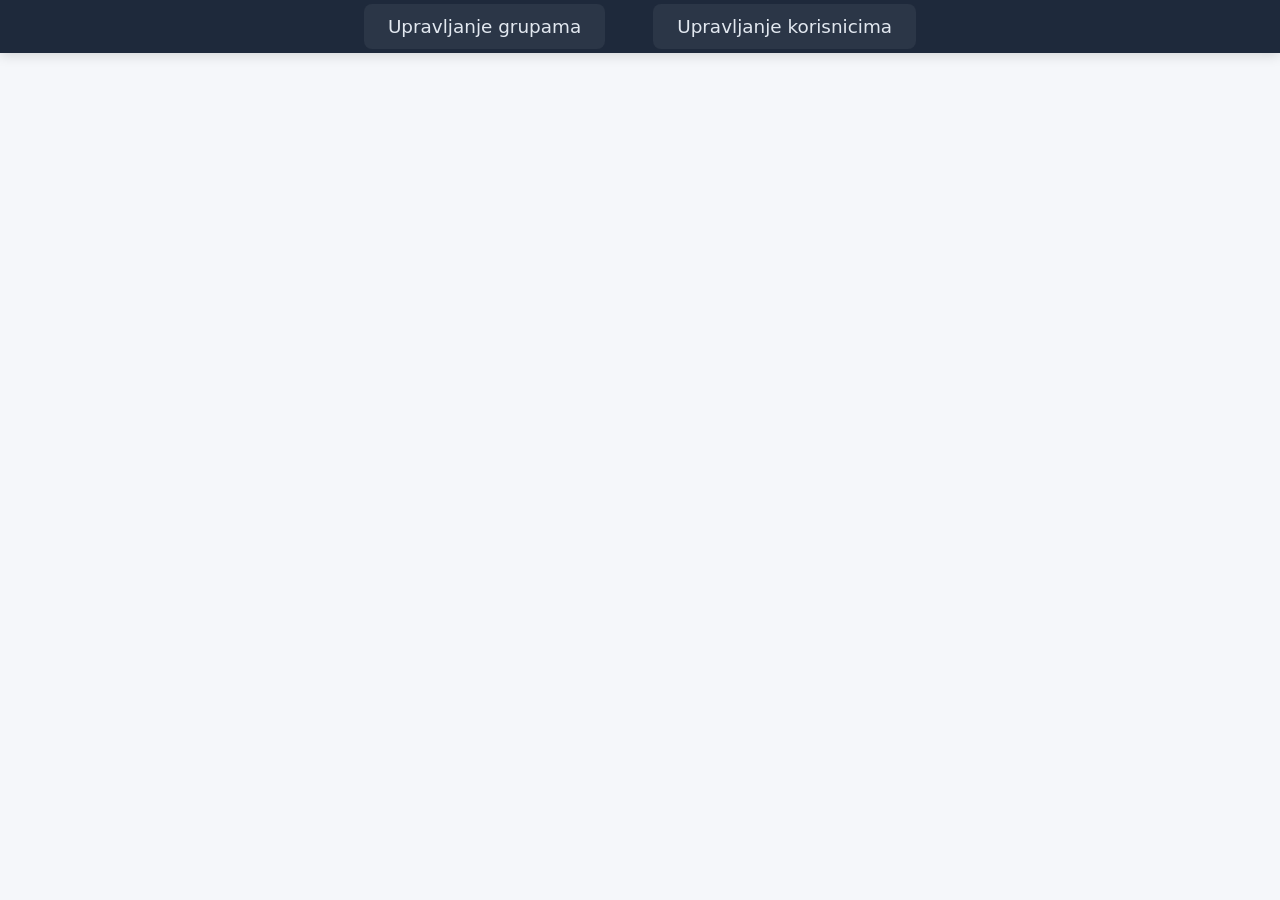
<file: Frontend/index.html>
<!DOCTYPE html>
<html lang="sr">
<head>
    <meta charset="UTF-8">
    <title>Društvena Mreža</title>
    <link rel="stylesheet" href="css/index.css">
</head>
<body>
    
    <nav>
        <ul>
            <li><a href="groups.html">Upravljanje grupama</a></li>
            <li><a href="users.html">Upravljanje korisnicima</a></li>
        </ul>
    </nav>
</body>
</html>
</file>
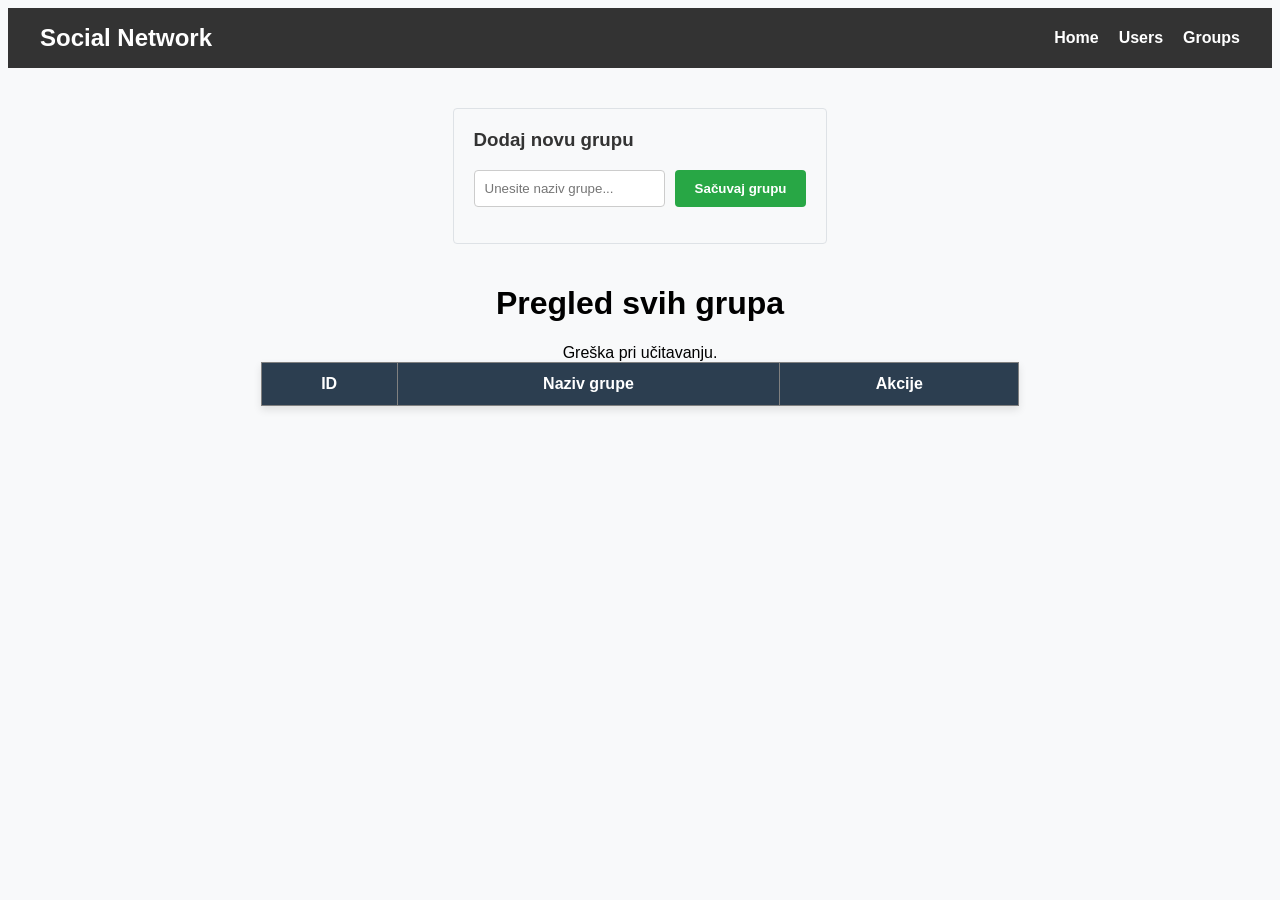
<file: Frontend/groups.html>
<!DOCTYPE html>
<html lang="sr">
<head>
    <meta charset="UTF-8">
    <title>Upravljanje grupama</title>
    <link rel="stylesheet" href="css/style.css">
</head>
<body>
    <nav class="navbar">
        <h1 class="title">Social Network</h1>
        <ul class="nav-links">
            <li><a href="index.html">Home</a></li>
            <li><a href="users.html">Users</a></li>
            <li><a href="groups.html">Groups</a></li>
        </ul>
    </nav>
    <section id="dodaj-grupu-sekcija">
        <h3>Dodaj novu grupu</h3>
        <div class="input-group">
            <input type="text" id="naziv-nove-grupe" placeholder="Unesite naziv grupe...">
            <button id="btn-sacuvaj-grupu">Sačuvaj grupu</button>
        </div>
        <p id="poruka-dodavanje"></p>
    </section>
    <h1>Pregled svih grupa</h1>
    <div id="status-poruka"></div>

    <table border="1">
        <thead>
            <tr>
                <th>ID</th>
                <th>Naziv grupe</th>
                <th>Akcije</th>
            </tr>
        </thead>
        <tbody id="groups-table-body">
            </tbody>
    </table>

    <script src="js/groups.js"></script>
</body>
</html>
</file>
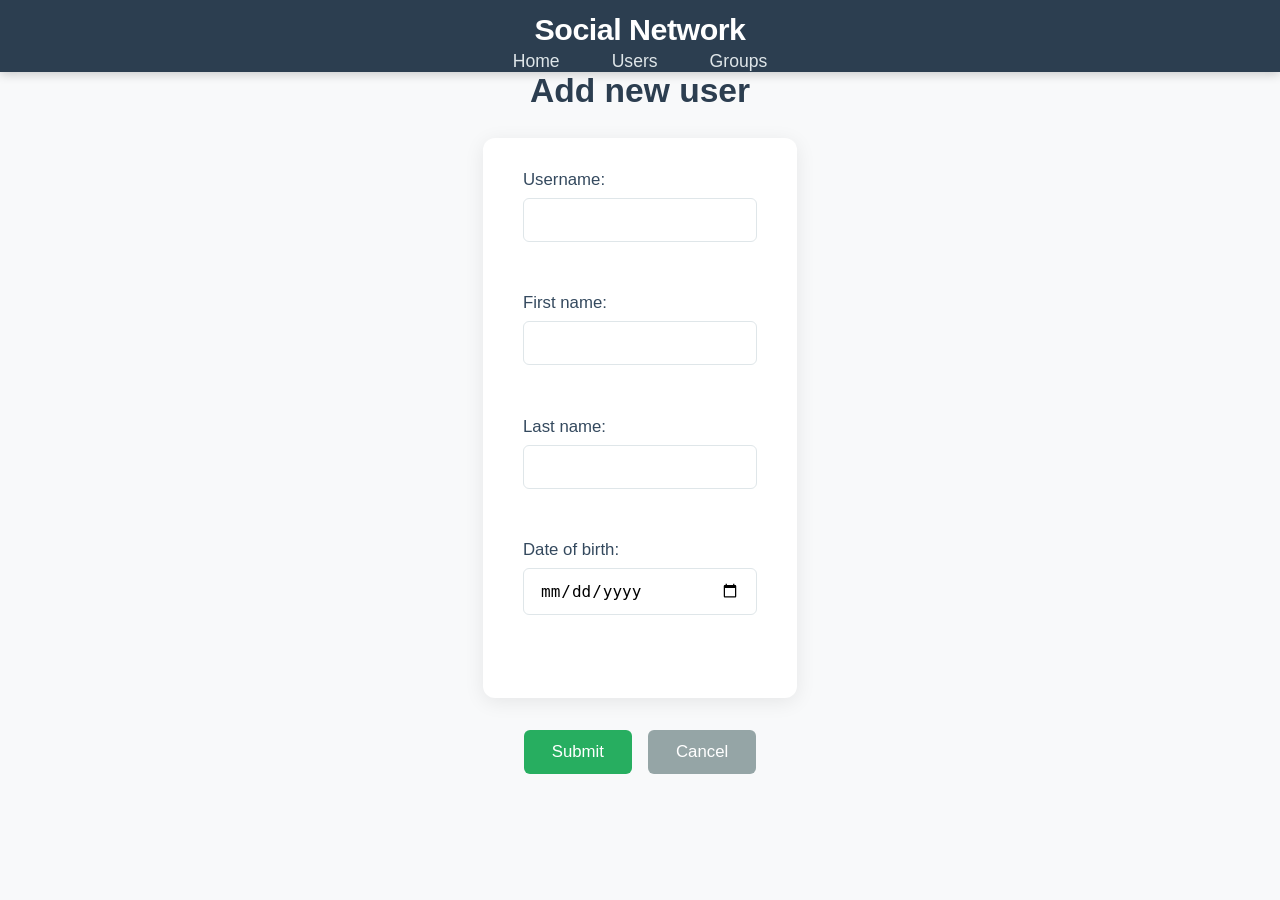
<file: Frontend/userForm.html>
<!DOCTYPE html>
<html lang="en">

<head>
    <meta charset="UTF-8">
    <meta name="viewport" content="width=device-width, initial-scale=1.0">
    <title>Add or edit user</title>
    <link rel="stylesheet" href="css/userForm.css">
</head>

<body>

    <nav class="navbar">
        <h1 class="title">Social Network</h1>
        <ul class="nav-links">
            <li><a href="index.html">Home</a></li>
            <li><a href="users.html">Users</a></li>
            <li><a href="groups.html">Groups</a></li>
        </ul>
        
    </nav>
    
    <h1 id="addTitle">Add new user</h1>

    <h1 id="editTitle">Edit user</h1>

    <div>
        <form id="form">
            <label for="username">Username:</label>
            <input id="username" name="username" type="text" />
            
            <span id="usernameError"></span>
            <br>

            <label for="firstName">First name:</label>
            <input id="firstName" name="firstName" type="text" />
            
            <span id="firstNameError"></span>
            <br>

            <label for="lastName">Last name:</label>
            <input id="lastName" name="lastName" type="text" />
            
            <span id="lastNameError"></span>
            <br>

            <label for="dateOfBirth">Date of birth:</label>
            <input id="dateOfBirth" name="dateOfBirth" type="date" />
            
            <span id="dateOfBirthError"></span>
            <br>
        </form>
        <div class="actions">
            <button id="submitBtn">Submit</button>
            <button id="cancelBtn">Cancel</button>
        </div>
    </div>

    <script src="js/userForm.js" defer></script>
</body>

</html>
</file>
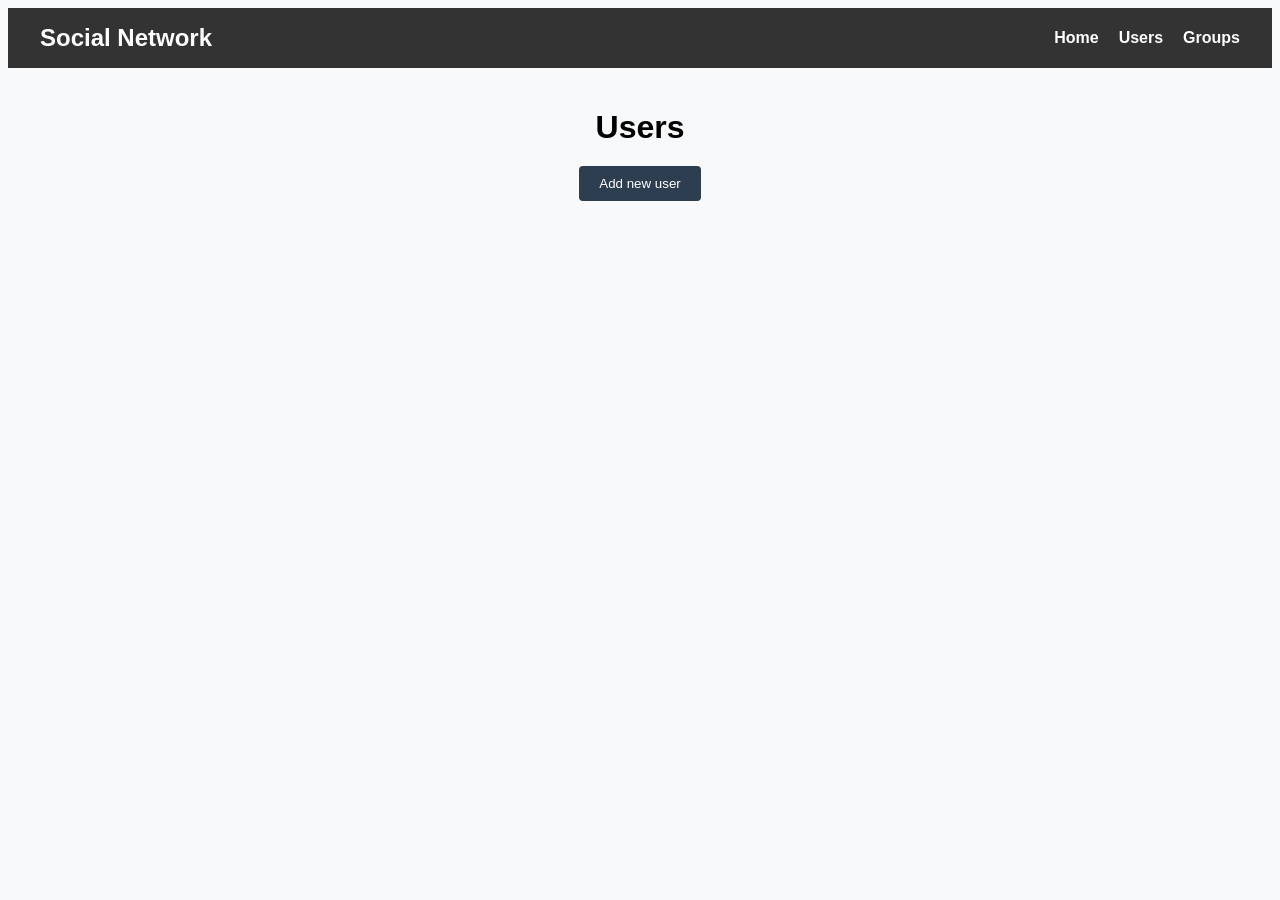
<file: Frontend/users.html>
<!DOCTYPE html>
<html lang="en">

<head>
    <meta charset="UTF-8">
    <meta name="viewport" content="width=device-width, initial-scale=1.0">
    <title>Users</title>
    <link rel="stylesheet" href="css/users.css">
</head>

<body>

    <nav class="navbar">
        <h1 class="title">Social Network</h1>
        <ul class="nav-links">
            <li><a href="index.html">Home</a></li>
            <li><a href="users.html">Users</a></li>
            <li><a href="groups.html">Groups</a></li>
        </ul>
    </nav>

    <h1>Users</h1>
    <button id="addBtn">Add new user</button>
    
    <div class="table-details">
        <p id="no-data-message" class="hidden">No data to display.</p>
        <table>
            <thead>
                <tr>
                    <th>Username</th>
                    <th>First name</th>
                    <th>Last name</th>
                    <th>Date of Birth</th>
                    <th>Edit</th>
                    <th>Ukloni</th> 
                </tr>
            </thead>
            <tbody>
                </tbody>
        </table>

        <div id="membership-management" class="hidden">
            <h3>Dodaj nove članove u grupu</h3>
            <table id="table-add-users">
                <thead>
                    <tr>
                    <th>Ime i Prezime</th>
                    <th>Korisničko ime</th>
                    <th>Akcija</th>
                    </tr>
                </thead>
            <tbody id="tbody-non-members"></tbody>
            </table>
        </div>
    </div>


    <script src="js/users.js"></script>

</body>

</html>
</file>
<file: Frontend/css/index.css>
* {
  margin: 0;
  padding: 0;
  box-sizing: border-box;
}

body {
  font-family: "Segoe UI", system-ui, -apple-system, sans-serif;
  background-color: #f5f7fa;
  color: #1e293b;
  min-height: 100vh;
  display: flex;
  flex-direction: column;
}

nav {
  background: #1e293b;
  color: white;
  padding: 1rem 2rem;
  box-shadow: 0 2px 12px rgba(0, 0, 0, 0.15);
  position: sticky;
  top: 0;
  z-index: 100;
}

nav ul {
  list-style: none;
  display: flex;
  justify-content: center;
  gap: 3rem;
  flex-wrap: wrap;
}

nav a {
  color: #e2e8f0;
  text-decoration: none;
  font-size: 1.15rem;
  font-weight: 500;
  padding: 0.75rem 1.5rem;
  border-radius: 8px;
  transition: all 0.22s ease;
  background: rgba(255, 255, 255, 0.06);
}

nav a:hover {
  color: white;
  background: rgba(255, 255, 255, 0.15);
  transform: translateY(-1px);
}


main {
  flex: 1;
  display: flex;
  justify-content: center;
  align-items: center;
  padding: 3rem 1rem;
}

.container {
  text-align: center;
  max-width: 900px;
  width: 100%;
}

h1 {
  font-size: 2.6rem;
  color: #0f172a;
  margin-bottom: 1.2rem;
  font-weight: 700;
  letter-spacing: -0.5px;
}

.subtitle {
  color: #475569;
  font-size: 1.2rem;
  margin-bottom: 3.5rem;
  max-width: 600px;
  margin-left: auto;
  margin-right: auto;
}

.options {
  display: grid;
  grid-template-columns: repeat(auto-fit, minmax(280px, 1fr));
  gap: 1.8rem;
  padding: 0 1rem;
}

.card {
  background: white;
  border-radius: 12px;
  padding: 2.2rem 1.8rem;
  box-shadow: 0 6px 20px rgba(0, 0, 0, 0.08);
  transition: all 0.28s ease;
  text-decoration: none;
  color: inherit;
  display: flex;
  flex-direction: column;
  align-items: center;
  gap: 1rem;
}

.card:hover {
  transform: translateY(-8px);
  box-shadow: 0 12px 32px rgba(0, 0, 0, 0.12);
}

.card h2 {
  font-size: 1.4rem;
  color: #1e293b;
  margin: 0;
}

.card p {
  color: #64748b;
  font-size: 1.05rem;
  line-height: 1.5;
}
</file>
<file: Frontend/css/style.css>
body {
  background-color: #f8f9fa;
  font-family: "Segoe UI", Tahoma, Geneva, Verdana, sans-serif;
  display: flex;
  flex-direction: column;
  align-items: center;
}

table {
  border-collapse: collapse;
  width: 60%;
  box-shadow: 0 4px 8px rgba(0, 0, 0, 0.1);
  background: white;
}
table th {
  background-color: #2c3e50;
  color: white;
  padding: 12px;
}
table td {
  padding: 10px;
  border-bottom: 1px solid #ddd;
  text-align: center;
}

button {
  background-color: #d9534f;
  color: white;
  border: none;
  padding: 5px 15px;
  border-radius: 4px;
  cursor: pointer;
}
button:hover {
  background-color: #c9302c;
}

.navbar {
  width: 100%;
  box-sizing: border-box;
  display: flex;
  justify-content: space-between;
  align-items: center;
  background-color: #333;
  color: white;
  padding: 1rem 2rem;
  margin-bottom: 20px;
}
.navbar .title {
  font-size: 1.5rem;
  margin: 0;
}
.navbar .nav-links {
  display: flex;
  list-style: none;
  gap: 20px;
  margin: 0;
  padding: 0;
}
.navbar .nav-links li a {
  color: white;
  text-decoration: none;
  font-weight: bold;
}
.navbar .nav-links li a:hover {
  color: #28a745;
}

#dodaj-grupu-sekcija {
  margin: 20px 0;
  padding: 20px;
  background-color: #f8f9fa;
  border: 1px solid #dee2e6;
  border-radius: 4px;
}
#dodaj-grupu-sekcija h3 {
  margin-top: 0;
  color: #333;
}
#dodaj-grupu-sekcija .input-group {
  display: flex;
  gap: 10px;
}
#dodaj-grupu-sekcija .input-group input {
  padding: 10px;
  flex-grow: 1;
  border: 1px solid #ccc;
  border-radius: 4px;
}
#dodaj-grupu-sekcija .input-group button {
  padding: 10px 20px;
  background-color: #28a745;
  color: white;
  border: none;
  border-radius: 4px;
  cursor: pointer;
  font-weight: bold;
}
#dodaj-grupu-sekcija .input-group button:hover {
  background-color: #218838;
}

#poruka-dodavanje {
  margin-top: 10px;
  font-weight: 500;
}

/*# sourceMappingURL=style.css.map */
</file>
<file: Frontend/css/userForm.css>
* {
  box-sizing: border-box;
  margin: 0;
  padding: 0;
}

body {
  background-color: #f8f9fa;
  font-family: "Segoe UI", Tahoma, Geneva, Verdana, sans-serif;
  color: #2d3436;
  min-height: 100vh;
  display: flex;
  flex-direction: column;
  align-items: center;
}

.navbar {
  background-color: #2c3e50;
  box-shadow: 0 2px 10px rgba(0, 0, 0, 0.2);
  position: sticky;
  top: 0;
  z-index: 100;
  width: 100%;
}

.nav-center {
  max-width: 1200px;
  margin: 0 auto;
  padding: 0 20px;

  display: flex;
  flex-direction: column;
  align-items: center;
  gap: 8px;
  height: 90px;
}

.title {
  color: white;
  font-size: 1.9rem;
  font-weight: 700;
  margin: 12px 0 4px 0;
  letter-spacing: -0.5px;
}

.nav-links {
  list-style: none;
  margin: 0;
  padding: 0;
  display: flex;
  gap: 12px;
  justify-content: center;
}

.nav-links li a {
  color: #dfe6e9;
  text-decoration: none;
  font-size: 1.1rem;
  font-weight: 500;
  padding: 10px 20px;
  border-radius: 6px;
  transition: all 0.2s ease;
}

.nav-links li a:hover {
  color: white;
  background-color: rgba(255, 255, 255, 0.15);
}

main {
  width: 100%;
  max-width: 580px;
  margin: 40px auto 60px;
  padding: 0 20px;
}

h1 {
  text-align: center;
  color: #2c3e50;
  margin-bottom: 28px;
  font-size: 2.1rem;
  font-weight: 600;
}

#editTitle {
  display: none;
}

form#form {
  background: white;
  padding: 32px 40px;
  border-radius: 12px;
  box-shadow: 0 4px 20px rgba(0, 0, 0, 0.08);
}

label {
  display: block;
  margin-bottom: 8px;
  font-weight: 500;
  color: #34495e;
  font-size: 1.05rem;
}

input[type="text"],
input[type="date"] {
  width: 100%;
  padding: 12px 16px;
  margin-bottom: 20px;
  border: 1px solid #dfe6e9;
  border-radius: 6px;
  font-size: 1rem;
  transition: border-color 0.2s ease;
}

input:focus {
  outline: none;
  border-color: #3498db;
  box-shadow: 0 0 0 3px rgba(52, 152, 219, 0.15);
}

span[id$="Error"] {
  color: #e74c3c;
  font-size: 0.9rem;
  margin-top: -16px;
  margin-bottom: 12px;
  display: block;
  min-height: 1.2em;
}


.actions {
  display: flex;
  gap: 16px;
  justify-content: center;
  margin-top: 32px;
}

button {
  padding: 12px 28px;
  font-size: 1.05rem;
  font-weight: 500;
  border: none;
  border-radius: 6px;
  cursor: pointer;
  transition: all 0.2s ease;
}

#submitBtn {
  background-color: #27ae60;
  color: white;
}

#submitBtn:hover {
  background-color: #219653;
  transform: translateY(-1px);
}

#cancelBtn {
  background-color: #95a5a6;
  color: white;
}

#cancelBtn:hover {
  background-color: #7f8c8d;
}
</file>
<file: Frontend/css/users.css>
body {
  background-color: #f8f9fa;
  font-family: "Segoe UI", Tahoma, Geneva, Verdana, sans-serif;
  display: flex;
  flex-direction: column;
  align-items: center;
}

table {
  border-collapse: collapse;
  width: 60%;
  box-shadow: 0 4px 8px rgba(0, 0, 0, 0.1);
  background: white;
}
table th {
  background-color: #2c3e50;
  color: white;
  padding: 12px;
}
table td {
  padding: 10px;
  border-bottom: 1px solid #ddd;
  text-align: center;
}

button {
  background-color: #d9534f;
  color: white;
  border: none;
  padding: 5px 15px;
  border-radius: 4px;
  cursor: pointer;
}
button:hover {
  background-color: #c9302c;
}

.navbar {
  width: 100%;
  box-sizing: border-box;
  display: flex;
  justify-content: space-between;
  align-items: center;
  background-color: #333;
  color: white;
  padding: 1rem 2rem;
  margin-bottom: 20px;
}
.navbar .title {
  font-size: 1.5rem;
  margin: 0;
}
.navbar .nav-links {
  display: flex;
  list-style: none;
  gap: 20px;
  margin: 0;
  padding: 0;
}
.navbar .nav-links li a {
  color: white;
  text-decoration: none;
  font-weight: bold;
}
.navbar .nav-links li a:hover {
  color: #28a745;
}

#dodaj-grupu-sekcija {
  margin: 20px 0;
  padding: 20px;
  background-color: #f8f9fa;
  border: 1px solid #dee2e6;
  border-radius: 4px;
}
#dodaj-grupu-sekcija h3 {
  margin-top: 0;
  color: #333;
}
#dodaj-grupu-sekcija .input-group {
  display: flex;
  gap: 10px;
}
#dodaj-grupu-sekcija .input-group input {
  padding: 10px;
  flex-grow: 1;
  border: 1px solid #ccc;
  border-radius: 4px;
}
#dodaj-grupu-sekcija .input-group button {
  padding: 10px 20px;
  background-color: #28a745;
  color: white;
  border: none;
  border-radius: 4px;
  cursor: pointer;
  font-weight: bold;
}
#dodaj-grupu-sekcija .input-group button:hover {
  background-color: #218838;
}

#poruka-dodavanje {
  margin-top: 10px;
  font-weight: 500;
}

h1 {
  text-align: center;
  margin-bottom: 20px;
}

#addBtn {
  display: block;
  margin: 0 auto 20px auto;
  background-color: #2c3e50;
  color: white;
  padding: 10px 20px;
  border: none;
  border-radius: 4px;
  cursor: pointer;
}

.table-details {
  width: 80%;
  margin: 0 auto;
}
.table-details table {
  width: 100%;
  border-collapse: collapse;
  margin-bottom: 40px;
  background-color: white;
  box-shadow: 0 2px 5px rgba(0, 0, 0, 0.1);
}
.table-details table th {
  background-color: #34495e;
  color: white;
  padding: 12px;
}
.table-details table td {
  padding: 10px;
  text-align: center;
  border-bottom: 1px solid #ddd;
}

.separator-line {
  height: 2px;
  background-color: #eee;
  margin: 40px 0;
}

.btn-delete {
  background-color: #e74c3c;
  color: white;
  border: none;
  padding: 6px 12px;
  border-radius: 4px;
  cursor: pointer;
}
.btn-delete:hover {
  background-color: #c0392b !important;
}

.btn-add {
  background-color: #2ecc71;
  color: white;
  border: none;
  padding: 6px 12px;
  border-radius: 4px;
  cursor: pointer;
}
.btn-add:hover {
  background-color: #27ae60 !important;
}

.btn-edit {
  background-color: #236794;
  color: white;
  border: none;
  padding: 6px 12px;
  border-radius: 4px;
  cursor: pointer;
}
.btn-edit:hover {
  background-color: #3498db !important;
}

.hidden {
  display: none;
}

/*# sourceMappingURL=users.css.map */
</file>
